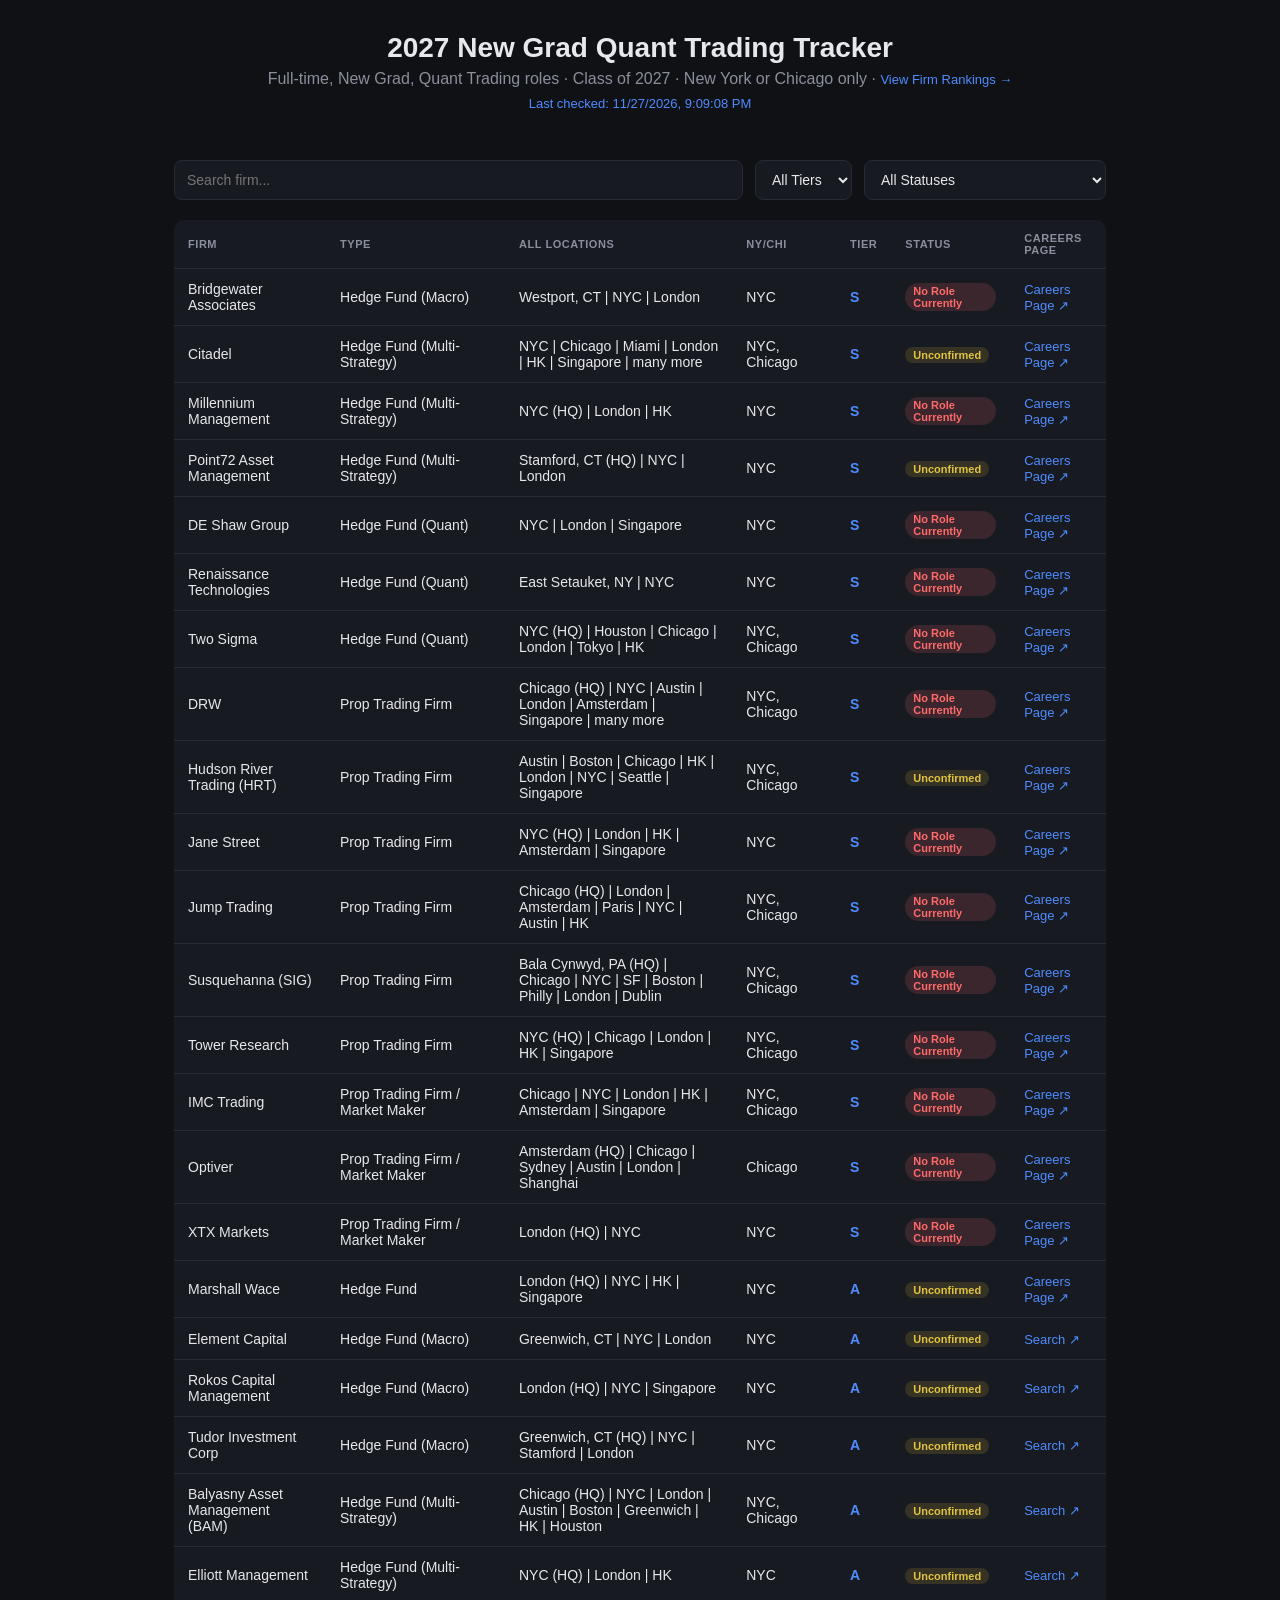
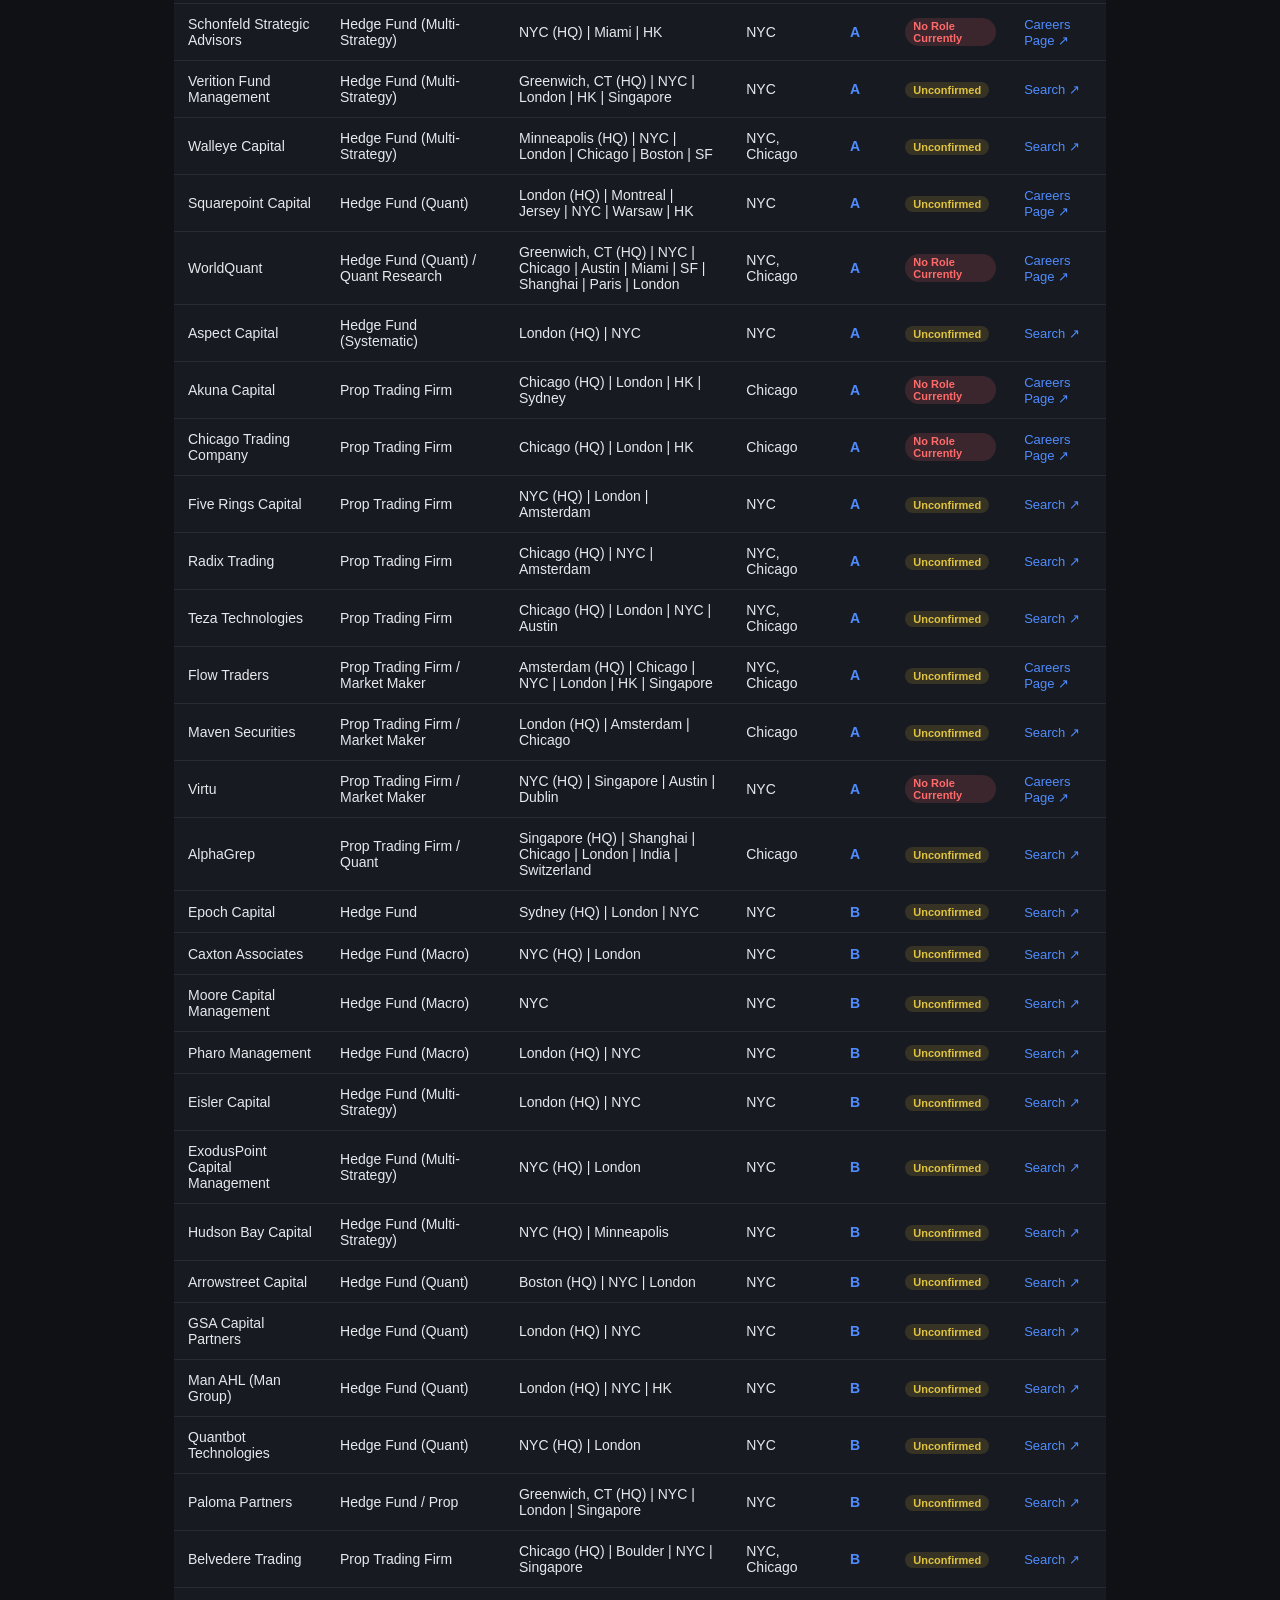
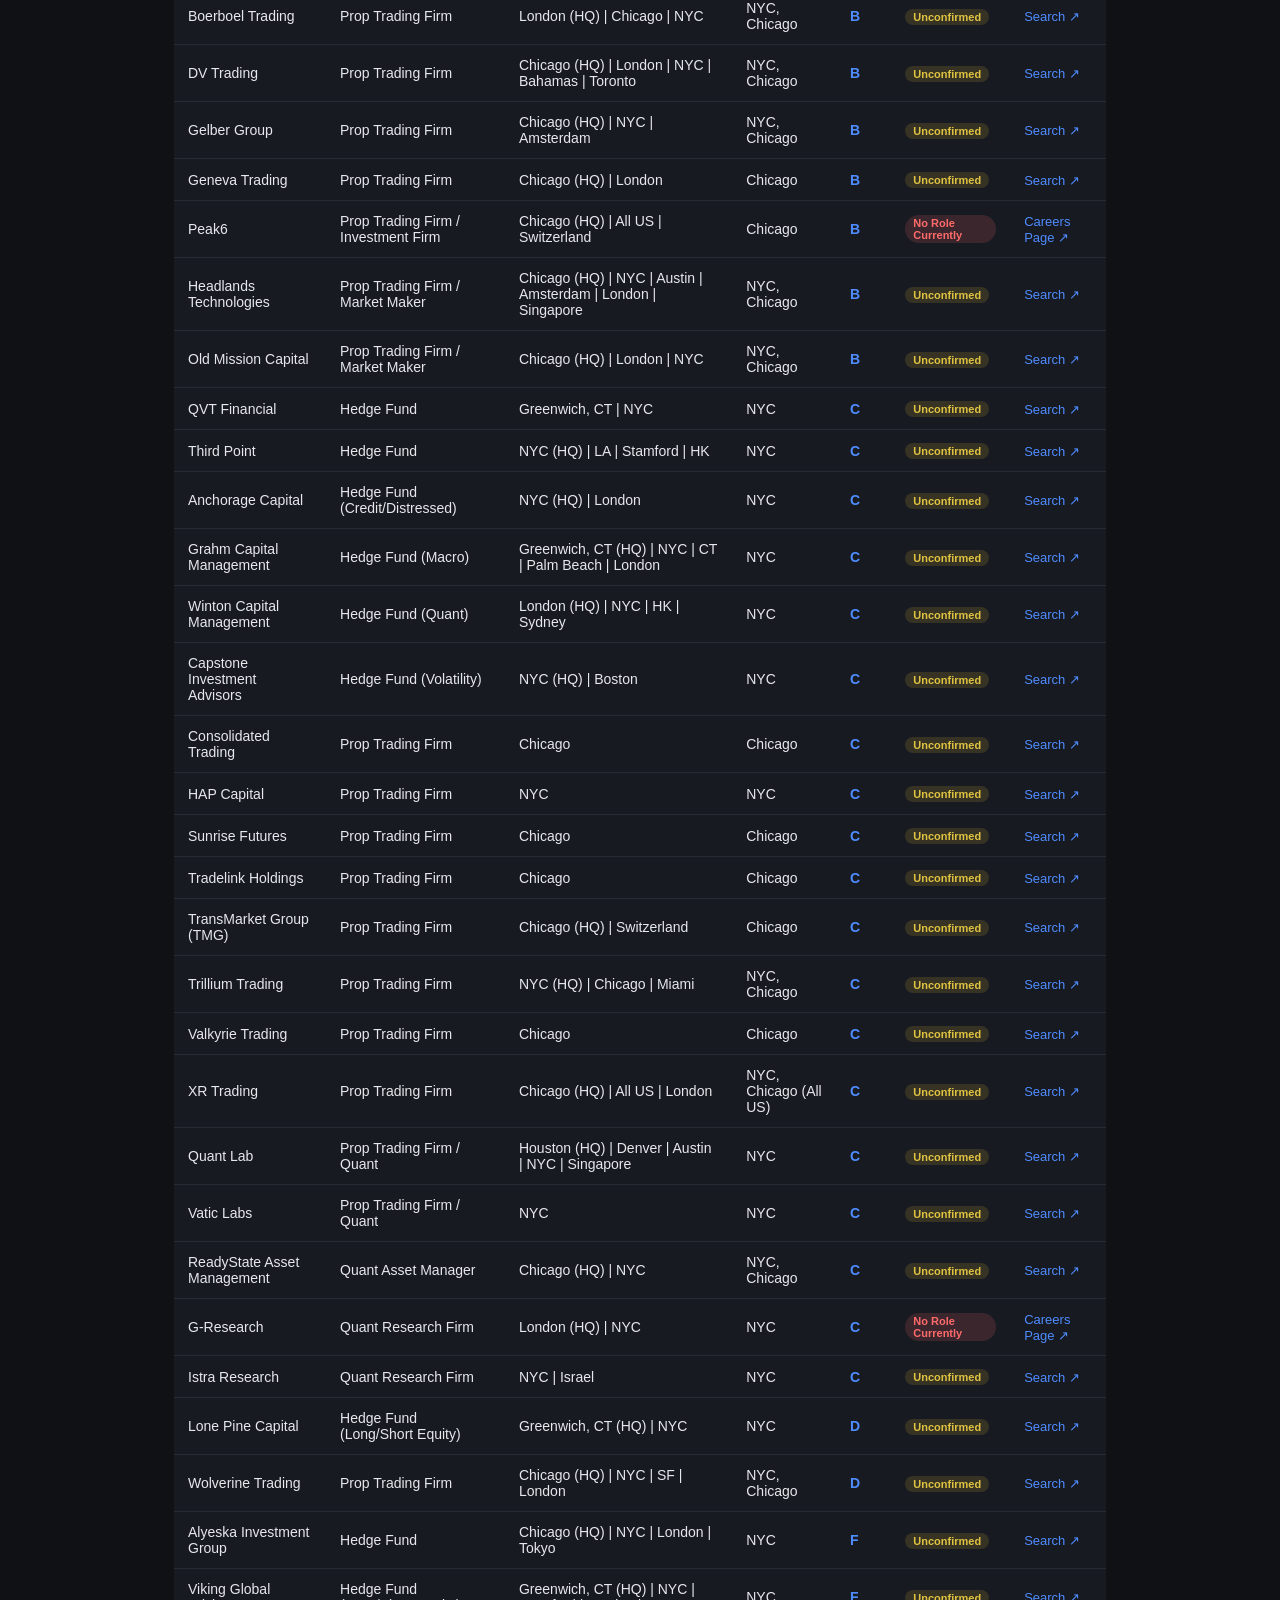
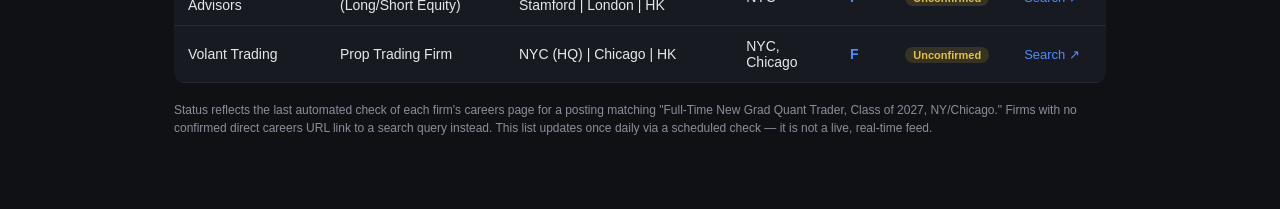
<file: index.html>
<!DOCTYPE html>
<html lang="en">
<head>
<meta charset="UTF-8">
<title>2027 New Grad Quant Trading Tracker</title>
<meta name="viewport" content="width=device-width, initial-scale=1">
<link rel="stylesheet" href="style.css">
</head>
<body>
<header>
  <h1>2027 New Grad Quant Trading Tracker</h1>
  <p class="subtitle">Full-time, New Grad, Quant Trading roles &middot; Class of 2027 &middot; New York or Chicago only &middot; <a class="careers-link" href="rankings.html">View Firm Rankings &rarr;</a></p>
  <p id="lastChecked" class="meta"></p>
</header>

<main>
  <div class="controls">
    <input id="search" type="text" placeholder="Search firm...">
    <select id="tierFilter">
      <option value="">All Tiers</option>
      <option value="S">S</option>
      <option value="A">A</option>
      <option value="B">B</option>
      <option value="C">C</option>
      <option value="D">D</option>
      <option value="F">F</option>
    </select>
    <select id="statusFilter">
      <option value="">All Statuses</option>
      <option value="open">Open Role Found</option>
      <option value="unknown">Not Yet Checked / Unconfirmed</option>
      <option value="closed">No Role Currently</option>
    </select>
  </div>

  <table id="firmTable">
    <thead>
      <tr>
        <th>Firm</th>
        <th>Type</th>
        <th>All Locations</th>
        <th>NY/Chi</th>
        <th>Tier</th>
        <th>Status</th>
        <th>Careers Page</th>
      </tr>
    </thead>
    <tbody id="firmTableBody"></tbody>
  </table>

  <p class="disclaimer">
    Status reflects the last automated check of each firm's careers page for a posting matching
    "Full-Time New Grad Quant Trader, Class of 2027, NY/Chicago." Firms with no confirmed direct careers URL
    link to a search query instead. This list updates once daily via a scheduled check &mdash; it is not a
    live, real-time feed.
  </p>
</main>

<script src="app.js"></script>
</body>
</html>
</file>
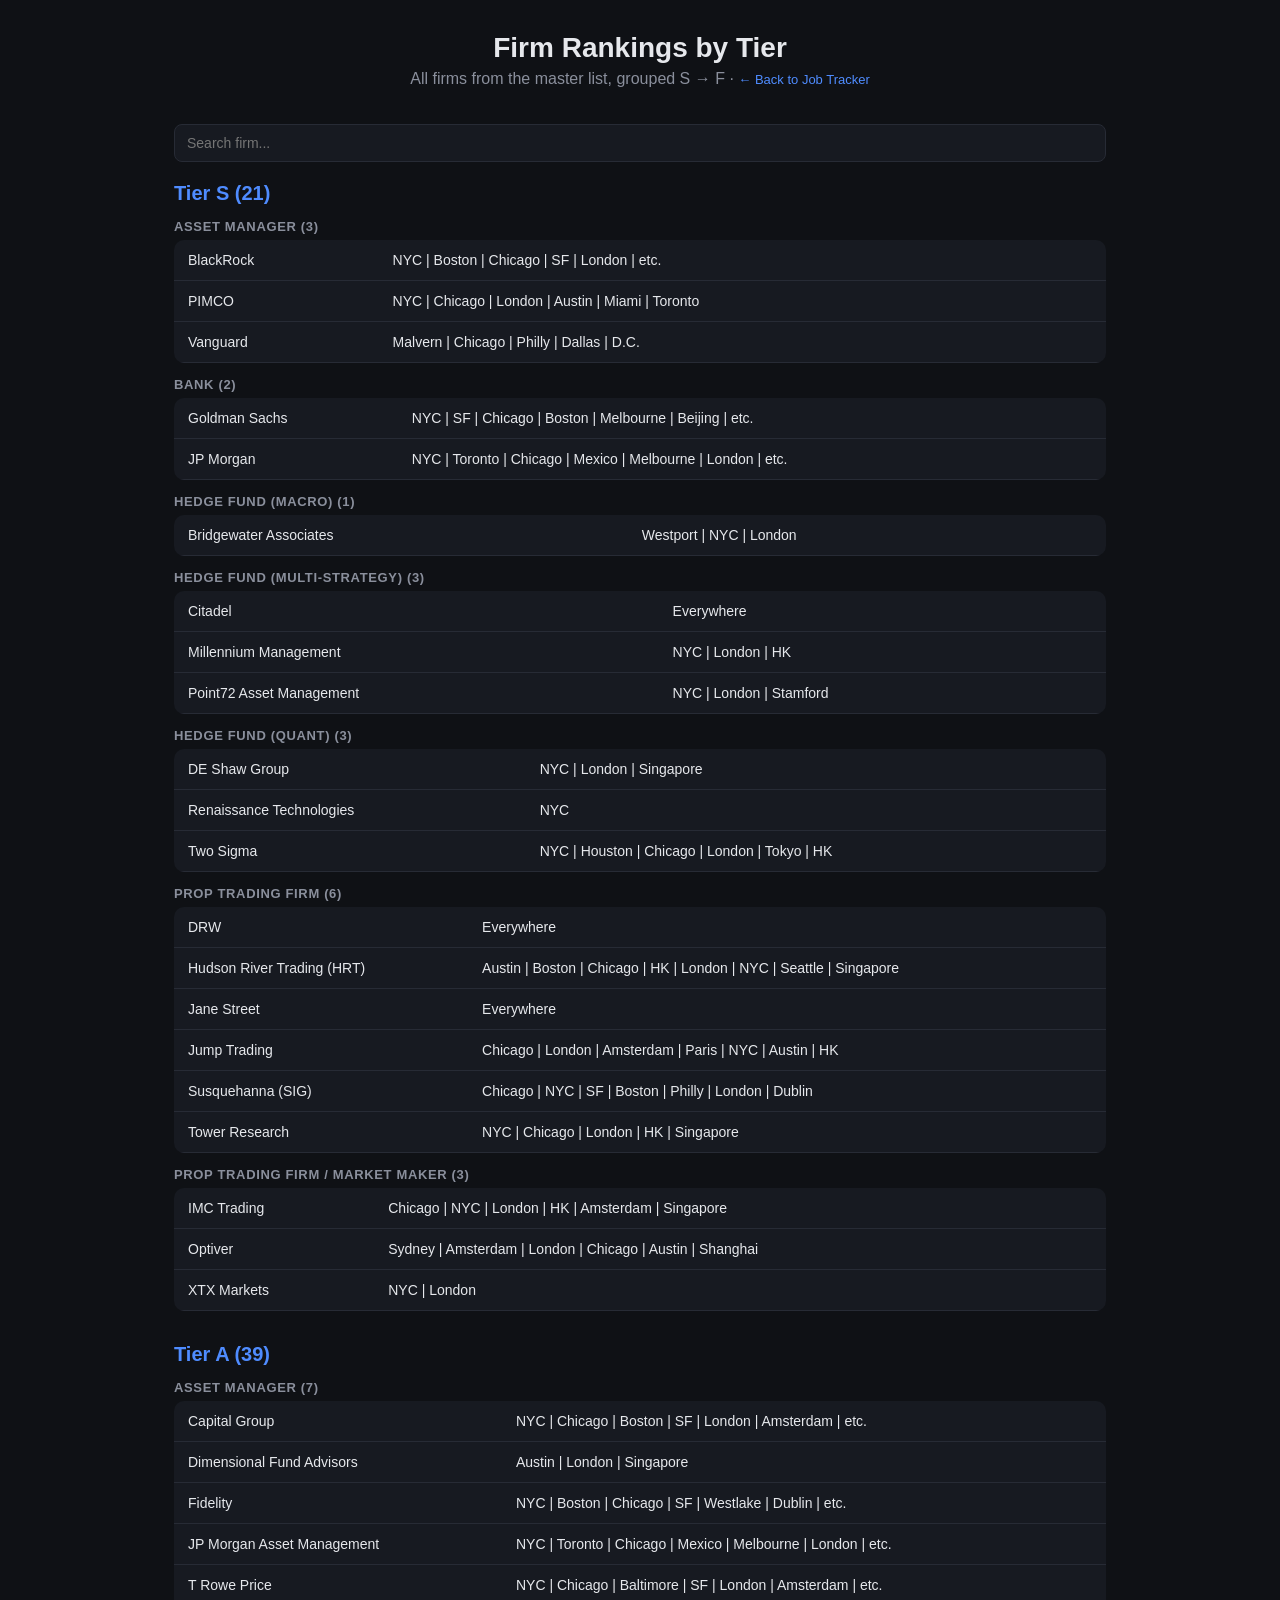
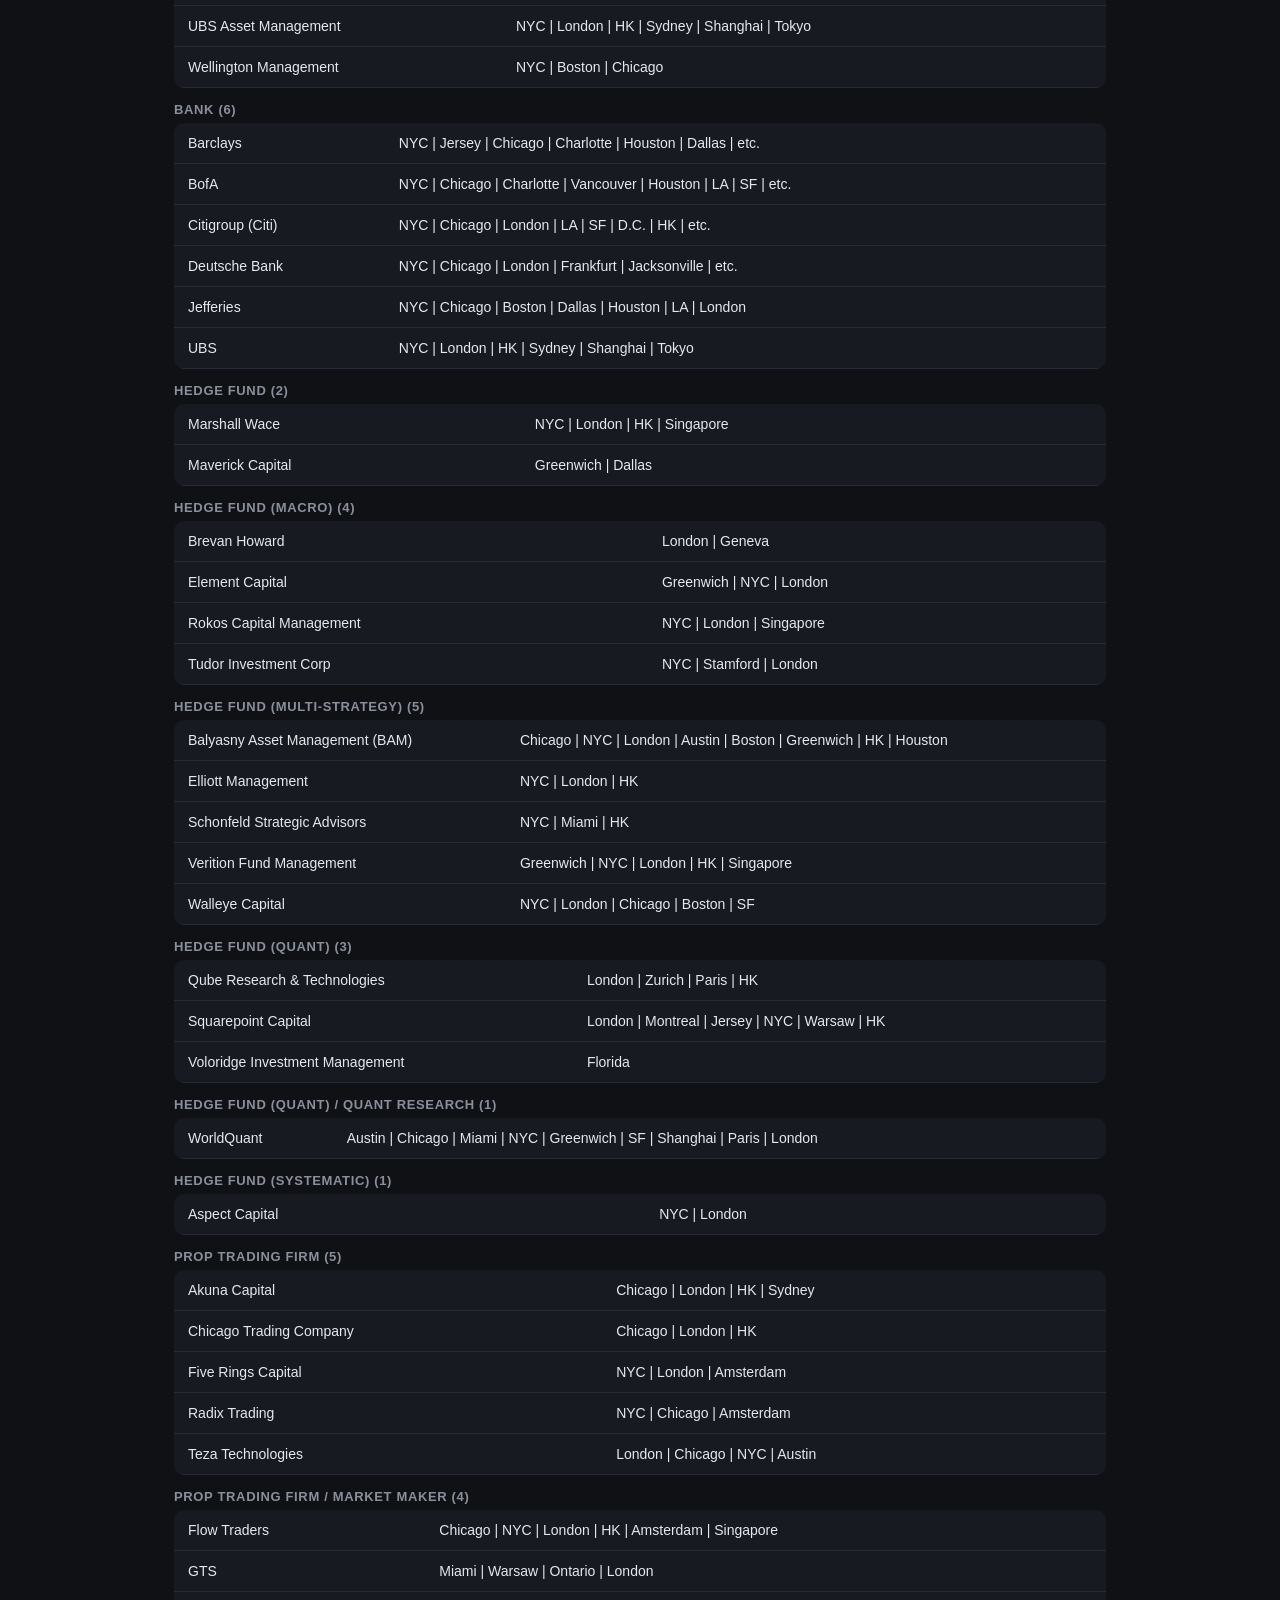
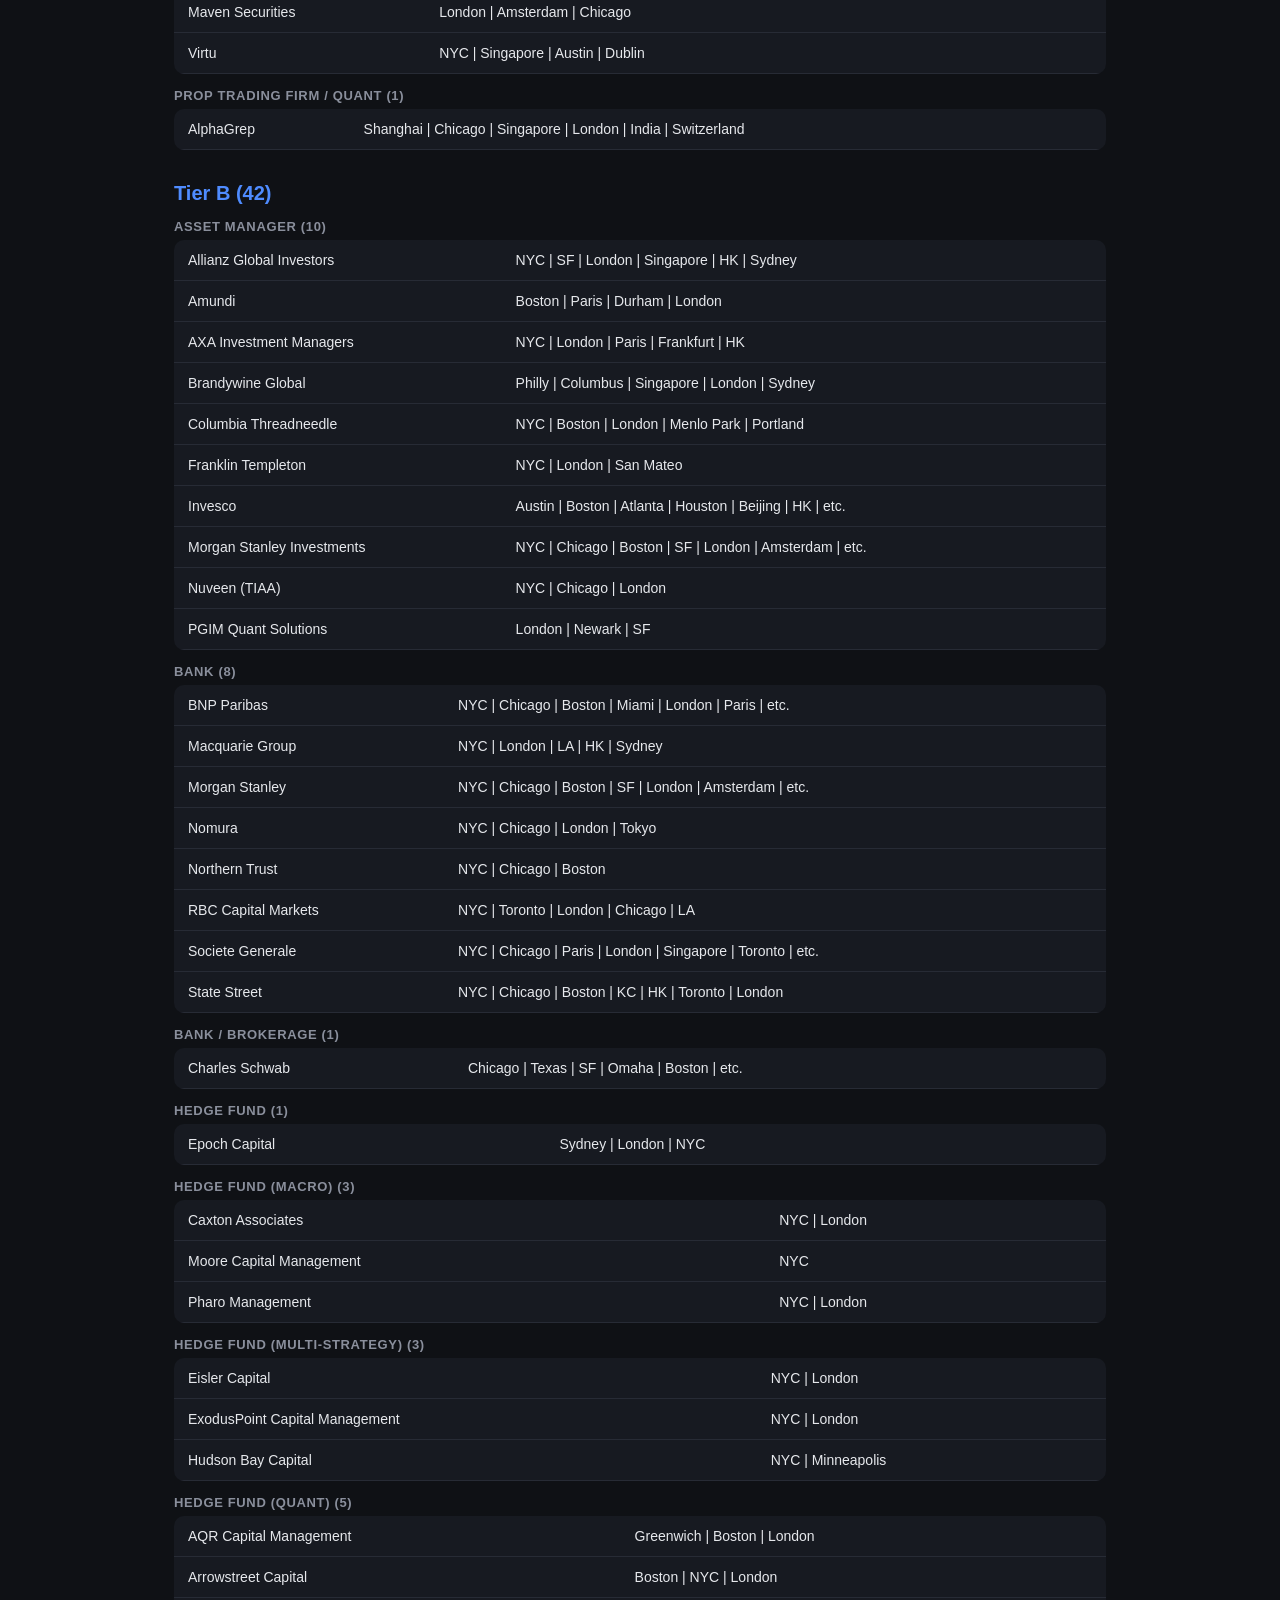
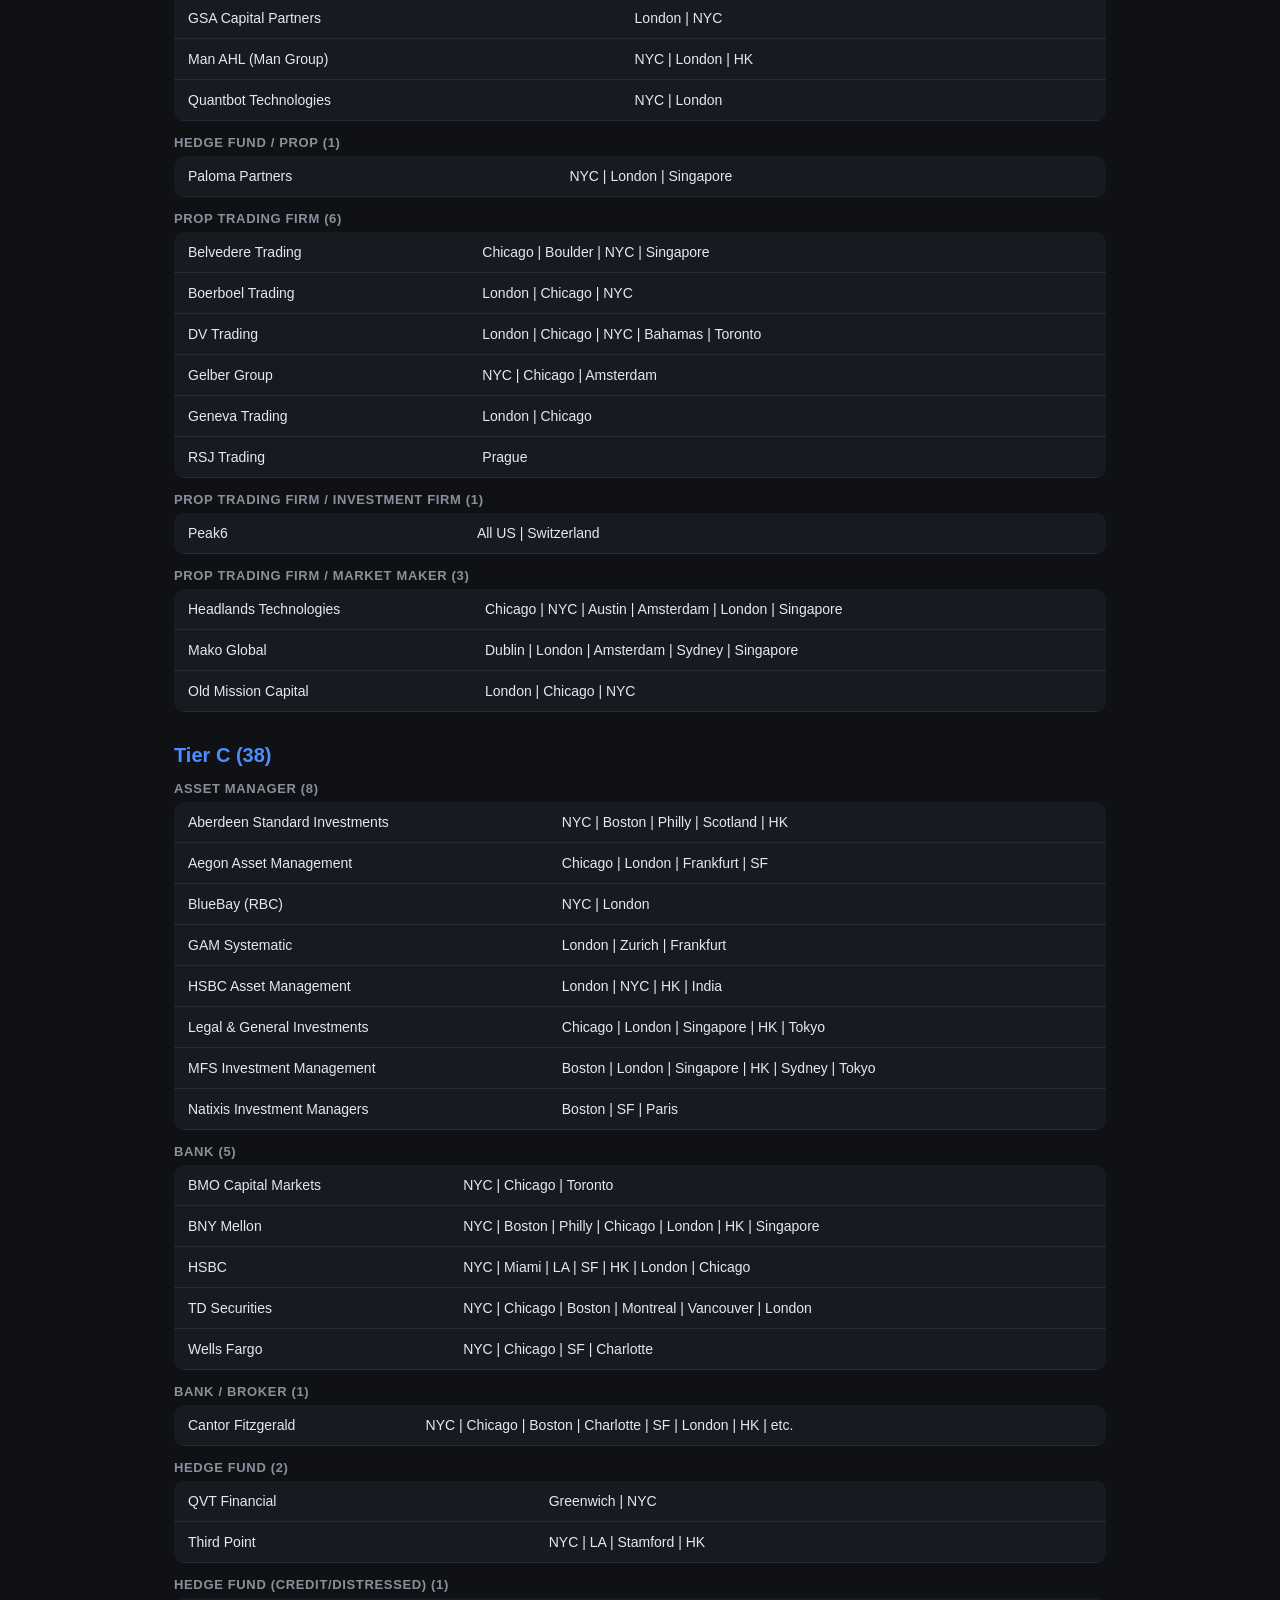
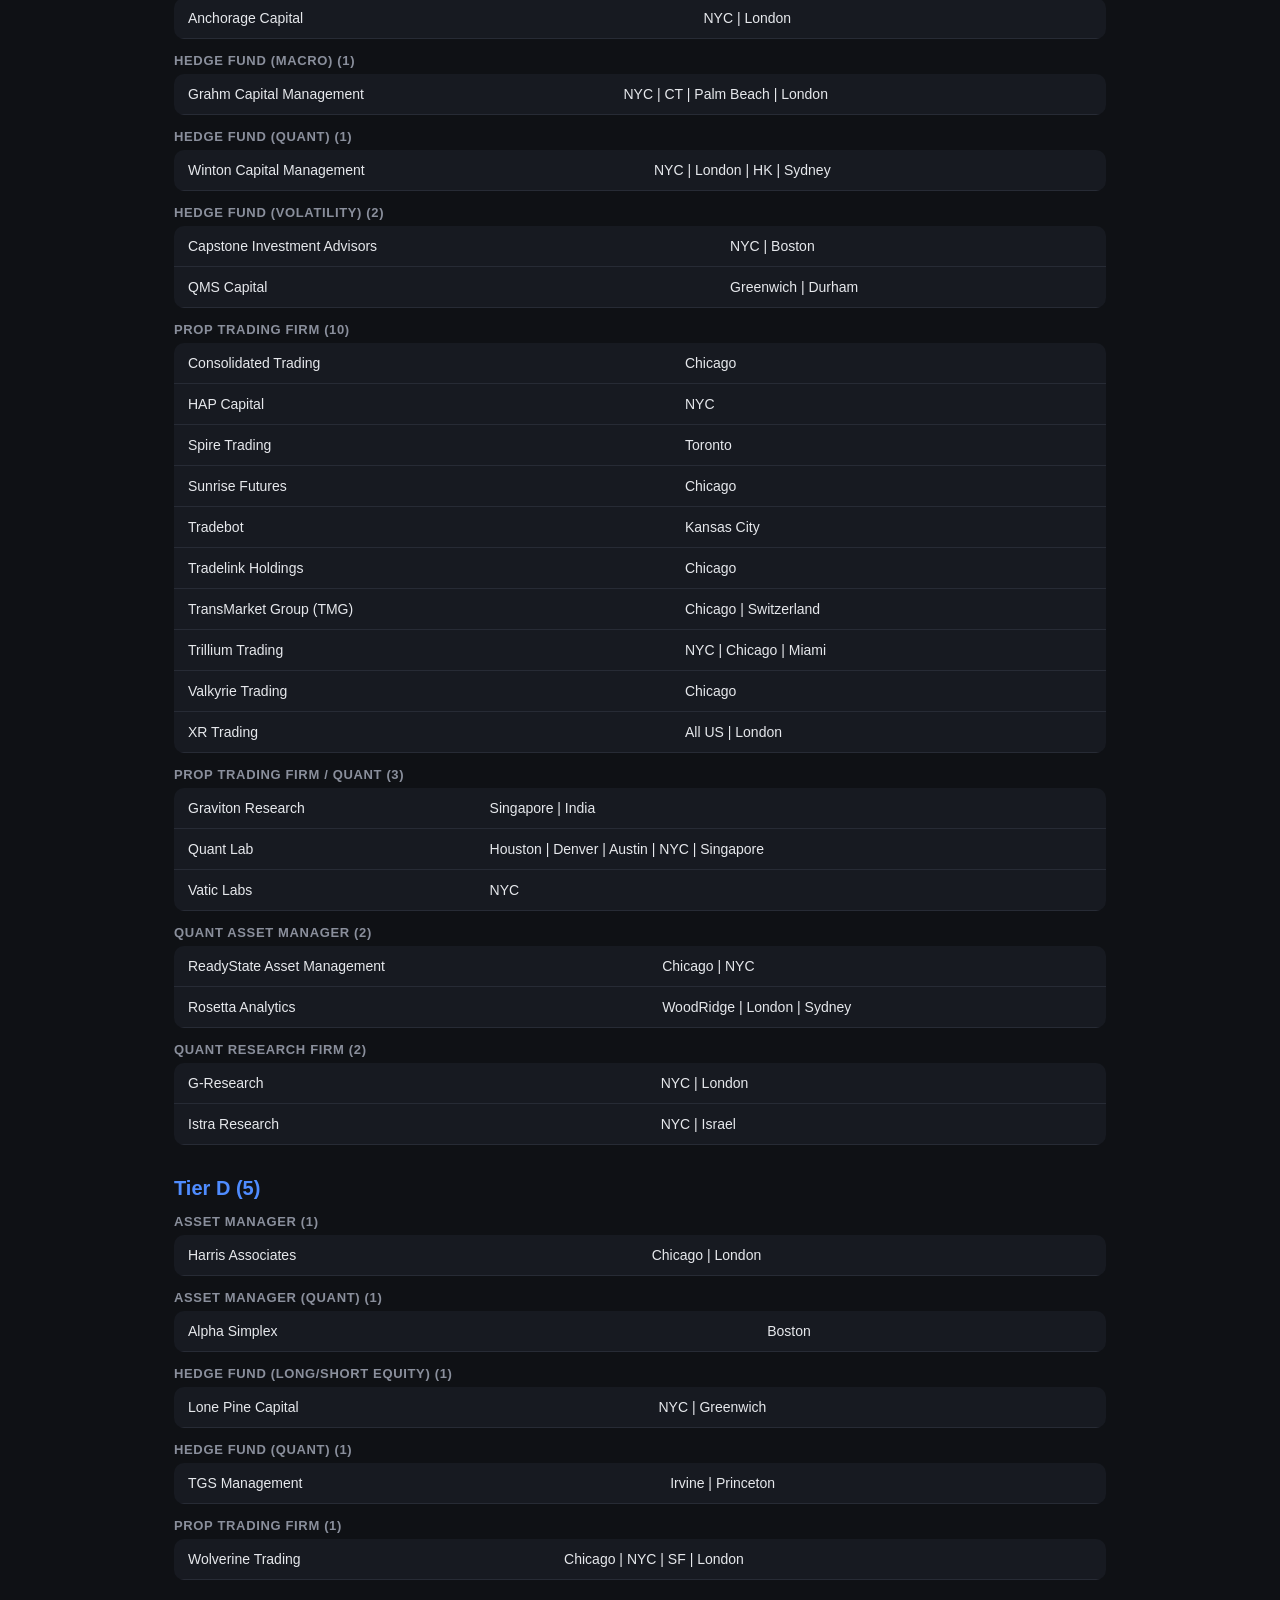
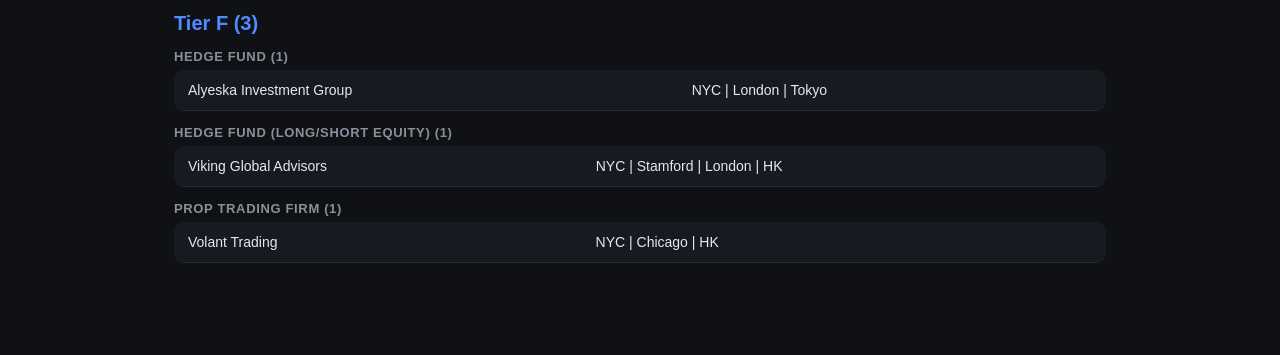
<file: rankings.html>
<!DOCTYPE html>
<html lang="en">
<head>
<meta charset="UTF-8">
<title>Firm Rankings by Tier</title>
<meta name="viewport" content="width=device-width, initial-scale=1">
<link rel="stylesheet" href="style.css">
</head>
<body>
<header>
  <h1>Firm Rankings by Tier</h1>
  <p class="subtitle">All firms from the master list, grouped S &rarr; F &middot; <a class="careers-link" href="index.html">&larr; Back to Job Tracker</a></p>
</header>

<main>
  <div class="controls">
    <input id="search" type="text" placeholder="Search firm...">
  </div>
  <div id="tierGroups"></div>
</main>

<script src="rankings.js"></script>
</body>
</html>
</file>
<file: style.css>
:root {
  --bg: #0f1115;
  --panel: #171a21;
  --border: #272b35;
  --text: #e6e8ec;
  --muted: #8a8f9c;
  --accent: #4f8cff;
  --green: #3ddc84;
  --yellow: #e0c341;
  --red: #ff6b6b;
}

* { box-sizing: border-box; }

body {
  margin: 0;
  font-family: -apple-system, BlinkMacSystemFont, "Segoe UI", sans-serif;
  background: var(--bg);
  color: var(--text);
}

header {
  padding: 32px 24px 16px;
  text-align: center;
}

h1 { margin: 0 0 6px; font-size: 28px; }
.subtitle { color: var(--muted); margin: 0; }
.meta { color: var(--accent); font-size: 13px; margin-top: 8px; }

main { max-width: 980px; margin: 0 auto; padding: 0 24px 60px; }

.controls {
  display: flex;
  gap: 12px;
  margin: 20px 0;
  flex-wrap: wrap;
}

.controls input, .controls select {
  background: var(--panel);
  border: 1px solid var(--border);
  color: var(--text);
  padding: 10px 12px;
  border-radius: 8px;
  font-size: 14px;
}

#search { flex: 1; min-width: 180px; }

table {
  width: 100%;
  border-collapse: collapse;
  background: var(--panel);
  border-radius: 10px;
  overflow: hidden;
}

th, td {
  padding: 12px 14px;
  text-align: left;
  border-bottom: 1px solid var(--border);
  font-size: 14px;
}

th { color: var(--muted); font-weight: 600; text-transform: uppercase; font-size: 11px; letter-spacing: .05em; }

tbody tr:hover { background: #1d212b; }

.badge {
  display: inline-block;
  padding: 2px 8px;
  border-radius: 999px;
  font-size: 11px;
  font-weight: 700;
}

.badge-open { background: rgba(61,220,132,.15); color: var(--green); }
.badge-unknown { background: rgba(224,195,65,.15); color: var(--yellow); }
.badge-closed { background: rgba(255,107,107,.15); color: var(--red); }

.tier {
  font-weight: 700;
  color: var(--accent);
}

a.careers-link {
  color: var(--accent);
  text-decoration: none;
  font-size: 13px;
}
a.careers-link:hover { text-decoration: underline; }

.disclaimer {
  color: var(--muted);
  font-size: 12px;
  margin-top: 18px;
  line-height: 1.5;
}
</file>
